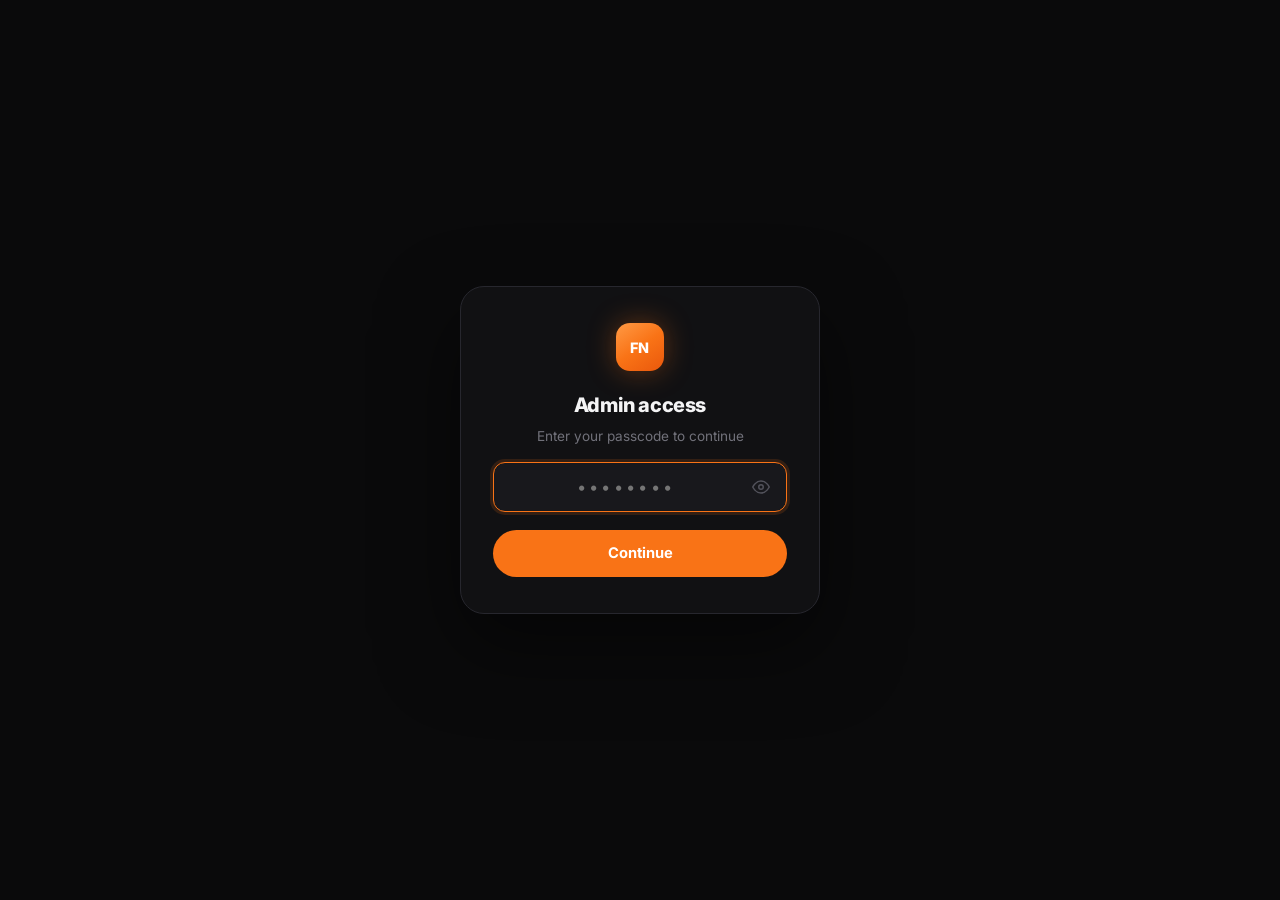
<file: admin.html>
<!DOCTYPE html>
<html lang="en">
<head>
  <meta charset="UTF-8">
  <meta name="viewport" content="width=device-width, initial-scale=1.0">
  <title>FixNow — Admin</title>
  <link rel="preconnect" href="https://fonts.googleapis.com">
  <link rel="preconnect" href="https://fonts.gstatic.com" crossorigin>
  <link href="https://fonts.googleapis.com/css2?family=Inter:wght@400;500;600;700;800&display=swap" rel="stylesheet">
  <style>
    :root {
      --bg:           #0a0a0b;
      --surface:      #111113;
      --surface-mid:  #18181c;
      --surface-high: #222228;
      --border:       #27272e;
      --border-light: #2e2e38;
      --text:         #f4f4f5;
      --text-muted:   #71717a;
      --text-dim:     #52525b;
      --accent:       #F97316;
      --accent-dim:   rgba(249,115,22,0.12);
      --green:        #22c55e;
      --green-dim:    rgba(34,197,94,0.12);
      --red:          #ef4444;
      --red-dim:      rgba(239,68,68,0.12);
      --yellow:       #eab308;
      --yellow-dim:   rgba(234,179,8,0.12);
      --radius:       14px;
      --radius-sm:    10px;
      --sidebar-w:    220px;
      --transition:   150ms cubic-bezier(0.4,0,0.2,1);
    }

    *, *::before, *::after { box-sizing: border-box; margin: 0; padding: 0; }

    body {
      font-family: 'Inter', 'Segoe UI', sans-serif;
      background: var(--bg);
      color: var(--text);
      min-height: 100vh;
      -webkit-font-smoothing: antialiased;
    }

    /* ── Layout ── */
    .shell {
      display: grid;
      grid-template-columns: var(--sidebar-w) 1fr;
      min-height: 100vh;
    }

    /* ── Sidebar ── */
    .sidebar {
      background: var(--surface);
      border-right: 1px solid var(--border);
      display: flex;
      flex-direction: column;
      padding: 1.25rem 0;
      position: sticky;
      top: 0;
      height: 100vh;
      overflow-y: auto;
    }

    .sidebar-brand {
      display: flex;
      align-items: center;
      gap: 0.6rem;
      padding: 0 1.1rem 1.25rem;
      border-bottom: 1px solid var(--border);
      margin-bottom: 0.75rem;
    }

    .brand-badge {
      width: 2rem;
      height: 2rem;
      border-radius: 8px;
      background: linear-gradient(145deg, #FF9A45, #F97316 50%, #EA580C);
      display: grid;
      place-items: center;
      font-size: 0.65rem;
      font-weight: 800;
      color: #fff;
      letter-spacing: 0.06em;
      flex-shrink: 0;
    }

    .brand-label {
      display: flex;
      flex-direction: column;
    }

    .brand-label strong {
      font-size: 0.88rem;
      font-weight: 700;
    }

    .brand-label span {
      font-size: 0.7rem;
      color: var(--text-muted);
      font-weight: 500;
    }

    .nav-section {
      padding: 0 0.6rem;
      margin-bottom: 0.25rem;
    }

    .nav-label {
      font-size: 0.65rem;
      font-weight: 700;
      letter-spacing: 0.12em;
      text-transform: uppercase;
      color: var(--text-dim);
      padding: 0.4rem 0.55rem;
      margin-bottom: 0.15rem;
    }

    .nav-item {
      display: flex;
      align-items: center;
      gap: 0.65rem;
      width: 100%;
      padding: 0.6rem 0.75rem;
      border-radius: var(--radius-sm);
      background: transparent;
      color: var(--text-muted);
      border: 0;
      cursor: pointer;
      font: inherit;
      font-size: 0.88rem;
      font-weight: 500;
      text-align: left;
      transition: background var(--transition), color var(--transition);
    }

    .nav-item svg { flex-shrink: 0; opacity: 0.7; }

    .nav-item:hover {
      background: var(--surface-mid);
      color: var(--text);
    }

    .nav-item.active {
      background: var(--surface-high);
      color: var(--text);
      font-weight: 600;
    }

    .nav-item.active svg { opacity: 1; }

    .nav-badge {
      margin-left: auto;
      background: var(--accent-dim);
      color: var(--accent);
      border-radius: 999px;
      font-size: 0.7rem;
      font-weight: 700;
      padding: 0.15rem 0.5rem;
      min-width: 1.4rem;
      text-align: center;
    }

    .sidebar-footer {
      margin-top: auto;
      padding: 1rem 0.6rem 0;
      border-top: 1px solid var(--border);
    }

    /* ── Main ── */
    .main {
      display: flex;
      flex-direction: column;
      min-height: 100vh;
    }

    .topbar {
      display: flex;
      align-items: center;
      justify-content: space-between;
      gap: 1rem;
      padding: 1rem 1.75rem;
      border-bottom: 1px solid var(--border);
      background: var(--surface);
      position: sticky;
      top: 0;
      z-index: 10;
    }

    .topbar-left {
      display: flex;
      flex-direction: column;
      gap: 0.1rem;
    }

    .topbar-left h1 {
      font-size: 1rem;
      font-weight: 700;
      letter-spacing: -0.01em;
    }

    .topbar-left p {
      font-size: 0.78rem;
      color: var(--text-muted);
    }

    .topbar-actions {
      display: flex;
      align-items: center;
      gap: 0.65rem;
    }

    .content {
      flex: 1;
      padding: 1.75rem;
      display: none;
    }

    .content.active { display: block; }

    /* ── Stats Bar ── */
    .stats-bar {
      display: grid;
      grid-template-columns: repeat(4, minmax(0, 1fr));
      gap: 1rem;
      margin-bottom: 1.75rem;
    }

    .stat-card {
      background: var(--surface);
      border: 1px solid var(--border);
      border-radius: var(--radius);
      padding: 1.1rem 1.2rem;
    }

    .stat-label {
      font-size: 0.72rem;
      font-weight: 700;
      letter-spacing: 0.1em;
      text-transform: uppercase;
      color: var(--text-muted);
      margin-bottom: 0.4rem;
    }

    .stat-value {
      font-size: 1.8rem;
      font-weight: 800;
      letter-spacing: -0.03em;
      line-height: 1;
    }

    .stat-sub {
      font-size: 0.78rem;
      color: var(--text-muted);
      margin-top: 0.3rem;
    }

    .stat-card.accent  .stat-value { color: var(--accent); }
    .stat-card.green   .stat-value { color: var(--green); }
    .stat-card.yellow  .stat-value { color: var(--yellow); }

    /* ── Table Card ── */
    .table-card {
      background: var(--surface);
      border: 1px solid var(--border);
      border-radius: var(--radius);
      overflow: hidden;
    }

    .table-header {
      display: flex;
      align-items: center;
      justify-content: space-between;
      gap: 1rem;
      padding: 1rem 1.25rem;
      border-bottom: 1px solid var(--border);
    }

    .table-header h2 {
      font-size: 0.95rem;
      font-weight: 700;
    }

    .table-header p {
      font-size: 0.8rem;
      color: var(--text-muted);
      margin-top: 0.1rem;
    }

    .table-filter {
      display: flex;
      gap: 0.4rem;
    }

    .filter-btn {
      padding: 0.45rem 0.85rem;
      border-radius: 999px;
      background: transparent;
      color: var(--text-muted);
      border: 1px solid var(--border-light);
      font: inherit;
      font-size: 0.78rem;
      font-weight: 600;
      cursor: pointer;
      transition: background var(--transition), color var(--transition), border-color var(--transition);
    }

    .filter-btn:hover { background: var(--surface-mid); color: var(--text); }
    .filter-btn.active { background: var(--surface-high); color: var(--text); border-color: var(--border-light); }

    /* ── Table ── */
    table {
      width: 100%;
      border-collapse: collapse;
    }

    thead th {
      padding: 0.65rem 1.25rem;
      text-align: left;
      font-size: 0.7rem;
      font-weight: 700;
      letter-spacing: 0.1em;
      text-transform: uppercase;
      color: var(--text-dim);
      border-bottom: 1px solid var(--border);
      background: var(--surface);
      white-space: nowrap;
    }

    tbody tr {
      border-bottom: 1px solid var(--border);
      transition: background var(--transition);
    }

    tbody tr:last-child { border-bottom: 0; }
    tbody tr:hover { background: var(--surface-mid); }

    td {
      padding: 0.85rem 1.25rem;
      font-size: 0.85rem;
      vertical-align: middle;
    }

    .td-name strong {
      display: block;
      font-weight: 600;
      font-size: 0.88rem;
    }

    .td-name span {
      display: block;
      color: var(--text-muted);
      font-size: 0.78rem;
      margin-top: 0.1rem;
    }

    .td-mono {
      font-family: 'SF Mono', 'Fira Code', monospace;
      font-size: 0.8rem;
      color: var(--text-muted);
    }

    /* ── Badges ── */
    .badge {
      display: inline-flex;
      align-items: center;
      gap: 0.35rem;
      padding: 0.3rem 0.65rem;
      border-radius: 999px;
      font-size: 0.72rem;
      font-weight: 700;
      letter-spacing: 0.02em;
      white-space: nowrap;
    }

    .badge::before {
      content: "";
      width: 0.45rem;
      height: 0.45rem;
      border-radius: 999px;
      flex-shrink: 0;
    }

    .badge-pending  { background: var(--yellow-dim); color: var(--yellow); }
    .badge-pending::before  { background: var(--yellow); }
    .badge-approved { background: var(--green-dim);  color: var(--green); }
    .badge-approved::before { background: var(--green); }
    .badge-rejected { background: var(--red-dim);    color: var(--red); }
    .badge-rejected::before { background: var(--red); }
    .badge-signup   { background: var(--accent-dim); color: var(--accent); }
    .badge-login    { background: rgba(139,92,246,0.12); color: #a78bfa; }
    .badge-guest    { background: rgba(14,165,233,0.12); color: #38bdf8; }

    /* ── Action Buttons ── */
    .action-row {
      display: flex;
      gap: 0.4rem;
      align-items: center;
    }

    .btn {
      padding: 0.4rem 0.85rem;
      border-radius: 999px;
      font: inherit;
      font-size: 0.78rem;
      font-weight: 600;
      cursor: pointer;
      border: 1px solid transparent;
      transition: background var(--transition), opacity var(--transition), transform var(--transition);
      white-space: nowrap;
    }

    .btn:hover { transform: translateY(-1px); }

    .btn-approve {
      background: var(--green-dim);
      color: var(--green);
      border-color: rgba(34,197,94,0.2);
    }

    .btn-approve:hover { background: rgba(34,197,94,0.2); }

    .btn-reject {
      background: var(--red-dim);
      color: var(--red);
      border-color: rgba(239,68,68,0.2);
    }

    .btn-reject:hover { background: rgba(239,68,68,0.2); }

    .btn-view {
      background: var(--surface-high);
      color: var(--text-muted);
      border-color: var(--border-light);
    }

    .btn-view:hover { color: var(--text); }

    .btn-ghost {
      background: transparent;
      color: var(--text-muted);
      border-color: var(--border-light);
    }

    .btn-ghost:hover { background: var(--surface-mid); color: var(--text); }

    .btn-primary {
      background: var(--accent);
      color: #fff;
      border-color: var(--accent);
    }

    .btn-primary:hover { background: #EA580C; }

    .btn-danger {
      background: var(--red-dim);
      color: var(--red);
      border-color: rgba(239,68,68,0.2);
    }

    /* ── Empty State ── */
    .empty-state {
      text-align: center;
      padding: 3rem 1rem;
      color: var(--text-muted);
    }

    .empty-state svg { opacity: 0.3; margin-bottom: 0.75rem; }
    .empty-state p { font-size: 0.88rem; }

    /* ── Detail Drawer ── */
    .drawer-overlay {
      display: none;
      position: fixed;
      inset: 0;
      background: rgba(0,0,0,0.6);
      z-index: 40;
      backdrop-filter: blur(4px);
    }

    .drawer-overlay.open { display: block; }

    .drawer {
      position: fixed;
      top: 0;
      right: 0;
      bottom: 0;
      width: min(480px, 95vw);
      background: var(--surface);
      border-left: 1px solid var(--border);
      z-index: 41;
      overflow-y: auto;
      transform: translateX(100%);
      transition: transform 240ms cubic-bezier(0.4,0,0.2,1);
    }

    .drawer.open { transform: translateX(0); }

    .drawer-header {
      display: flex;
      align-items: flex-start;
      justify-content: space-between;
      gap: 1rem;
      padding: 1.25rem 1.5rem;
      border-bottom: 1px solid var(--border);
      position: sticky;
      top: 0;
      background: var(--surface);
      z-index: 1;
    }

    .drawer-header h2 { font-size: 1rem; font-weight: 700; }
    .drawer-header p { font-size: 0.8rem; color: var(--text-muted); margin-top: 0.2rem; }

    .drawer-body { padding: 1.5rem; display: grid; gap: 1.25rem; }

    .detail-section { display: grid; gap: 0.7rem; }

    .detail-label {
      font-size: 0.65rem;
      font-weight: 700;
      letter-spacing: 0.12em;
      text-transform: uppercase;
      color: var(--text-dim);
      margin-bottom: 0.35rem;
    }

    .detail-row {
      display: grid;
      grid-template-columns: 1fr 1fr;
      gap: 0.7rem;
    }

    .detail-item {
      background: var(--surface-mid);
      border: 1px solid var(--border);
      border-radius: var(--radius-sm);
      padding: 0.75rem 0.9rem;
    }

    .detail-item .label {
      font-size: 0.7rem;
      font-weight: 600;
      color: var(--text-dim);
      text-transform: uppercase;
      letter-spacing: 0.08em;
      display: block;
      margin-bottom: 0.25rem;
    }

    .detail-item .value {
      font-size: 0.9rem;
      font-weight: 500;
      word-break: break-word;
    }

    .detail-item.full { grid-column: span 2; }

    .drawer-actions {
      display: flex;
      gap: 0.65rem;
      padding: 1rem 1.5rem 1.5rem;
      border-top: 1px solid var(--border);
      position: sticky;
      bottom: 0;
      background: var(--surface);
    }

    .drawer-actions .btn { flex: 1; text-align: center; padding: 0.65rem 1rem; }

    /* ── Toast ── */
    .toast-stack {
      position: fixed;
      bottom: 1.5rem;
      right: 1.5rem;
      z-index: 50;
      display: grid;
      gap: 0.5rem;
    }

    .toast {
      display: flex;
      align-items: center;
      gap: 0.65rem;
      padding: 0.75rem 1rem;
      border-radius: var(--radius-sm);
      background: var(--surface-high);
      border: 1px solid var(--border-light);
      box-shadow: 0 8px 24px rgba(0,0,0,0.4);
      font-size: 0.85rem;
      font-weight: 500;
      animation: toast-in 200ms ease forwards;
      min-width: 220px;
    }

    .toast.green { border-color: rgba(34,197,94,0.3); }
    .toast.red   { border-color: rgba(239,68,68,0.3); }

    .toast-dot {
      width: 0.5rem;
      height: 0.5rem;
      border-radius: 999px;
      flex-shrink: 0;
    }

    .toast.green .toast-dot { background: var(--green); }
    .toast.red   .toast-dot { background: var(--red); }

    @keyframes toast-in {
      from { opacity: 0; transform: translateY(8px); }
      to   { opacity: 1; transform: translateY(0); }
    }

    /* ── Misc ── */
    .section-title {
      font-size: 0.72rem;
      font-weight: 700;
      letter-spacing: 0.12em;
      text-transform: uppercase;
      color: var(--text-dim);
      margin-bottom: 0.75rem;
    }

    .notes-block {
      background: var(--surface-mid);
      border: 1px solid var(--border);
      border-radius: var(--radius-sm);
      padding: 0.85rem;
      font-size: 0.85rem;
      color: var(--text-muted);
      line-height: 1.55;
      white-space: pre-wrap;
      word-break: break-word;
    }

    .refresh-time {
      font-size: 0.75rem;
      color: var(--text-dim);
    }

    @media (max-width: 900px) {
      .shell { grid-template-columns: 1fr; }
      .sidebar { display: none; }
      .stats-bar { grid-template-columns: repeat(2, 1fr); }
      td, th { padding: 0.65rem 0.85rem; }
    }

    /* ── Passcode gate ── */
    .gate {
      position: fixed;
      inset: 0;
      background: var(--bg);
      display: flex;
      align-items: center;
      justify-content: center;
      z-index: 100;
      padding: 1.5rem;
    }

    .gate-card {
      width: min(100%, 360px);
      background: var(--surface);
      border: 1px solid var(--border);
      border-radius: 24px;
      padding: 2.25rem 2rem;
      display: grid;
      gap: 1.1rem;
      text-align: center;
      box-shadow: 0 32px 80px rgba(0,0,0,0.5);
    }

    .gate-logo {
      width: 3rem;
      height: 3rem;
      border-radius: 14px;
      background: linear-gradient(145deg, #FF9A45, #F97316 50%, #EA580C);
      display: grid;
      place-items: center;
      font-size: 0.9rem;
      font-weight: 800;
      color: #fff;
      letter-spacing: 0.06em;
      margin: 0 auto 0.25rem;
      box-shadow: 0 0 28px rgba(249,115,22,0.35);
    }

    .gate-card h1 {
      font-size: 1.25rem;
      font-weight: 800;
      letter-spacing: -0.02em;
    }

    .gate-card p {
      font-size: 0.85rem;
      color: var(--text-muted);
      margin-top: -0.4rem;
    }

    .gate-input-wrap {
      position: relative;
    }

    .gate-input {
      width: 100%;
      padding: 0.9rem 2.75rem 0.9rem 1rem;
      background: var(--surface-mid);
      border: 1.5px solid var(--border-light);
      border-radius: 12px;
      color: var(--text);
      font: inherit;
      font-size: 1.05rem;
      letter-spacing: 0.2em;
      text-align: center;
      outline: none;
      transition: border-color 150ms ease, box-shadow 150ms ease;
    }

    .gate-input:focus {
      border-color: var(--accent);
      box-shadow: 0 0 0 3px rgba(249,115,22,0.15);
    }

    .gate-toggle {
      position: absolute;
      right: 0.8rem;
      top: 50%;
      transform: translateY(-50%);
      background: none;
      border: none;
      cursor: pointer;
      color: var(--text-dim);
      padding: 0.25rem;
      display: flex;
      align-items: center;
    }

    .gate-toggle:hover { color: var(--text-muted); }

    .gate-error {
      font-size: 0.82rem;
      color: var(--red);
      font-weight: 600;
      display: none;
      margin-top: -0.25rem;
    }

    .gate-error.visible { display: block; }

    .gate-btn {
      padding: 0.9rem 1.25rem;
      border-radius: 999px;
      background: var(--accent);
      color: #fff;
      border: none;
      font: inherit;
      font-size: 0.92rem;
      font-weight: 700;
      cursor: pointer;
      transition: background 150ms ease, transform 150ms ease, box-shadow 150ms ease;
    }

    .gate-btn:hover {
      background: #EA580C;
      transform: translateY(-1px);
      box-shadow: 0 6px 20px rgba(249,115,22,0.35);
    }

    .gate-btn:active { transform: translateY(0); }

    .gate-shake {
      animation: gate-shake 320ms cubic-bezier(0.36,0.07,0.19,0.97);
    }

    @keyframes gate-shake {
      10%, 90%  { transform: translateX(-2px); }
      20%, 80%  { transform: translateX(4px); }
      30%, 50%, 70% { transform: translateX(-6px); }
      40%, 60%  { transform: translateX(6px); }
    }

    .shell { display: none; }
  </style>
</head>
<body>

<!-- ── Passcode gate ── -->
<div class="gate" id="gate">
  <div class="gate-card" id="gate-card">
    <div class="gate-logo">FN</div>
    <h1>Admin access</h1>
    <p>Enter your passcode to continue</p>
    <div class="gate-input-wrap">
      <input class="gate-input" id="gate-input" type="password"
             placeholder="••••••••" maxlength="12" autocomplete="off" autofocus>
      <button class="gate-toggle" id="gate-toggle" type="button" aria-label="Show passcode">
        <svg id="eye-icon" width="18" height="18" viewBox="0 0 24 24" fill="none" stroke="currentColor" stroke-width="2" stroke-linecap="round" stroke-linejoin="round"><path d="M1 12s4-8 11-8 11 8 11 8-4 8-11 8-11-8-11-8z"/><circle cx="12" cy="12" r="3"/></svg>
      </button>
    </div>
    <p class="gate-error" id="gate-error">Incorrect passcode. Please try again.</p>
    <button class="gate-btn" id="gate-btn" type="button">Continue</button>
  </div>
</div>

<div class="shell" id="shell">

  <!-- ── Sidebar ── -->
  <aside class="sidebar">
    <div class="sidebar-brand">
      <div class="brand-badge">FN</div>
      <div class="brand-label">
        <strong>FixNow</strong>
        <span>Admin panel</span>
      </div>
    </div>

    <nav class="nav-section">
      <div class="nav-label">Overview</div>
      <button class="nav-item active" data-view="dashboard" type="button">
        <svg width="16" height="16" viewBox="0 0 24 24" fill="none" stroke="currentColor" stroke-width="2" stroke-linecap="round" stroke-linejoin="round"><rect x="3" y="3" width="7" height="7"/><rect x="14" y="3" width="7" height="7"/><rect x="14" y="14" width="7" height="7"/><rect x="3" y="14" width="7" height="7"/></svg>
        Dashboard
      </button>
    </nav>

    <nav class="nav-section">
      <div class="nav-label">Users</div>
      <button class="nav-item" data-view="users" type="button">
        <svg width="16" height="16" viewBox="0 0 24 24" fill="none" stroke="currentColor" stroke-width="2" stroke-linecap="round" stroke-linejoin="round"><path d="M17 21v-2a4 4 0 0 0-4-4H5a4 4 0 0 0-4 4v2"/><circle cx="9" cy="7" r="4"/><path d="M23 21v-2a4 4 0 0 0-3-3.87"/><path d="M16 3.13a4 4 0 0 1 0 7.75"/></svg>
        Users
        <span class="nav-badge" id="nav-users-badge">0</span>
      </button>
      <button class="nav-item" data-view="partners" type="button">
        <svg width="16" height="16" viewBox="0 0 24 24" fill="none" stroke="currentColor" stroke-width="2" stroke-linecap="round" stroke-linejoin="round"><path d="M14.7 6.3a1 1 0 0 0 0 1.4l1.6 1.6a1 1 0 0 0 1.4 0l3.77-3.77a6 6 0 0 1-7.94 7.94l-6.91 6.91a2.12 2.12 0 0 1-3-3l6.91-6.91a6 6 0 0 1 7.94-7.94l-3.76 3.76z"/></svg>
        Partners
        <span class="nav-badge" id="nav-partners-badge">0</span>
      </button>
    </nav>

    <nav class="nav-section">
      <div class="nav-label">Commerce</div>
      <button class="nav-item" data-view="bookings" type="button">
        <svg width="16" height="16" viewBox="0 0 24 24" fill="none" stroke="currentColor" stroke-width="2" stroke-linecap="round" stroke-linejoin="round"><path d="M14 2H6a2 2 0 0 0-2 2v16a2 2 0 0 0 2 2h12a2 2 0 0 0 2-2V8z"/><polyline points="14 2 14 8 20 8"/><line x1="16" y1="13" x2="8" y2="13"/><line x1="16" y1="17" x2="8" y2="17"/><polyline points="10 9 9 9 8 9"/></svg>
        Bookings
        <span class="nav-badge" id="nav-bookings-badge">0</span>
      </button>
    </nav>

    <div class="sidebar-footer">
      <a href="index.html" style="text-decoration:none;">
        <button class="nav-item" style="width:100%;" type="button">
          <svg width="16" height="16" viewBox="0 0 24 24" fill="none" stroke="currentColor" stroke-width="2" stroke-linecap="round" stroke-linejoin="round"><path d="M15 3h4a2 2 0 0 1 2 2v14a2 2 0 0 1-2 2h-4"/><polyline points="10 17 15 12 10 7"/><line x1="15" y1="12" x2="3" y2="12"/></svg>
          Back to app
        </button>
      </a>
    </div>
  </aside>

  <!-- ── Main ── -->
  <div class="main">
    <header class="topbar">
      <div class="topbar-left">
        <h1 id="view-title">Dashboard</h1>
        <p id="view-sub">Overview of all activity</p>
      </div>
      <div class="topbar-actions">
        <span class="refresh-time" id="refresh-time"></span>
        <button class="btn btn-ghost" id="refresh-btn" type="button">
          <svg width="14" height="14" viewBox="0 0 24 24" fill="none" stroke="currentColor" stroke-width="2.5" stroke-linecap="round" stroke-linejoin="round" style="display:inline;vertical-align:middle;margin-right:4px;"><polyline points="23 4 23 10 17 10"/><path d="M20.49 15a9 9 0 1 1-.18-4.1"/></svg>
          Refresh
        </button>
        <button class="btn btn-danger" id="clear-btn" type="button">Clear all data</button>
      </div>
    </header>

    <!-- Dashboard -->
    <div class="content active" id="view-dashboard">
      <div class="stats-bar" id="stats-bar"></div>
      <div style="display:grid;grid-template-columns:1fr 1fr;gap:1rem;">
        <div class="table-card">
          <div class="table-header">
            <div><h2>Recent users</h2><p>Latest signups and logins</p></div>
          </div>
          <table><thead><tr>
            <th>Name</th><th>Type</th><th>Status</th><th>Date</th>
          </tr></thead>
          <tbody id="dash-users"></tbody></table>
        </div>
        <div class="table-card">
          <div class="table-header">
            <div><h2>Recent partners</h2><p>Awaiting review</p></div>
          </div>
          <table><thead><tr>
            <th>Name</th><th>Trade</th><th>Status</th><th>Date</th>
          </tr></thead>
          <tbody id="dash-partners"></tbody></table>
        </div>
      </div>
    </div>

    <!-- Users -->
    <div class="content" id="view-users">
      <div class="table-card">
        <div class="table-header">
          <div><h2>All users</h2><p>Everyone who signed up, logged in, or used guest checkout</p></div>
          <div class="table-filter" id="user-filter">
            <button class="filter-btn active" data-filter="all" type="button">All</button>
            <button class="filter-btn" data-filter="pending" type="button">Pending</button>
            <button class="filter-btn" data-filter="approved" type="button">Approved</button>
            <button class="filter-btn" data-filter="rejected" type="button">Rejected</button>
          </div>
        </div>
        <table>
          <thead><tr>
            <th>Name / Email</th><th>Phone</th><th>Type</th><th>Status</th><th>Joined</th><th>Actions</th>
          </tr></thead>
          <tbody id="users-table"></tbody>
        </table>
      </div>
    </div>

    <!-- Partners -->
    <div class="content" id="view-partners">
      <div class="table-card">
        <div class="table-header">
          <div><h2>Partner applications</h2><p>Review and approve service professionals</p></div>
          <div class="table-filter" id="partner-filter">
            <button class="filter-btn active" data-filter="all" type="button">All</button>
            <button class="filter-btn" data-filter="pending" type="button">Pending</button>
            <button class="filter-btn" data-filter="approved" type="button">Approved</button>
            <button class="filter-btn" data-filter="rejected" type="button">Rejected</button>
          </div>
        </div>
        <table>
          <thead><tr>
            <th>Name / Business</th><th>Trade</th><th>Area</th><th>Exp.</th><th>Status</th><th>Applied</th><th>Actions</th>
          </tr></thead>
          <tbody id="partners-table"></tbody>
        </table>
      </div>
    </div>

    <!-- Bookings -->
    <div class="content" id="view-bookings">
      <div class="table-card">
        <div class="table-header">
          <div><h2>All bookings</h2><p>Every completed payment transaction</p></div>
        </div>
        <table>
          <thead><tr>
            <th>Customer</th><th>Professional</th><th>Service</th><th>Amount</th><th>Method</th><th>Date</th>
          </tr></thead>
          <tbody id="bookings-table"></tbody>
        </table>
      </div>
    </div>

  </div><!-- /main -->
</div><!-- /shell -->

<!-- Detail Drawer -->
<div class="drawer-overlay" id="drawer-overlay"></div>
<aside class="drawer" id="drawer">
  <div class="drawer-header">
    <div>
      <h2 id="drawer-title">Details</h2>
      <p id="drawer-sub"></p>
    </div>
    <button class="btn btn-ghost" id="drawer-close" style="padding:0.4rem 0.7rem;" type="button">✕</button>
  </div>
  <div class="drawer-body" id="drawer-body"></div>
  <div class="drawer-actions" id="drawer-actions"></div>
</aside>

<!-- Toast stack -->
<div class="toast-stack" id="toast-stack"></div>

<script>
  const LS = { users: "fn_users", partners: "fn_partners", bookings: "fn_bookings" };

  function lsGet(key)       { try { return JSON.parse(localStorage.getItem(key)) || []; } catch { return []; } }
  function lsSet(key, val)  { try { localStorage.setItem(key, JSON.stringify(val)); } catch {} }

  // ── Seed demo data if empty ──────────────────────────────────────────────
  function seedDemoData() {
    if (lsGet(LS.users).length === 0) {
      lsSet(LS.users, [
        { id: 1001, type: "signup", name: "Jordan Lee", email: "jordan@example.com", phone: "", status: "approved", createdAt: new Date(Date.now() - 86400000 * 2).toISOString() },
        { id: 1002, type: "guest",  name: "Casey Morgan", email: "", phone: "(555) 234-5678", status: "pending",  createdAt: new Date(Date.now() - 3600000 * 5).toISOString() },
        { id: 1003, type: "login",  name: "alex",  email: "alex@example.com", phone: "", status: "pending",  createdAt: new Date(Date.now() - 3600000 * 1).toISOString() },
      ]);
    }
    if (lsGet(LS.partners).length === 0) {
      lsSet(LS.partners, [
        { id: 2001, name: "Marcus Reed", business: "Reed Plumbing LLC", email: "marcus@reedplumbing.com", phone: "(555) 111-2222", trade: "plumbing", experience: "8", area: "Boston, Cambridge", license: "MA-PLB-4821", notes: "Emergency repairs and water heater installs.", status: "approved", createdAt: new Date(Date.now() - 86400000 * 5).toISOString() },
        { id: 2002, name: "Alina Torres", business: "Torres Electric", email: "alina@torreselectric.com", phone: "(555) 333-4444", trade: "electrician", experience: "7", area: "Boston, Somerville", license: "MA-ELC-7712", notes: "Residential panel work and EV charger installs.", status: "pending", createdAt: new Date(Date.now() - 86400000 * 1).toISOString() },
        { id: 2003, name: "Devon Price", business: "Price Lock & Key", email: "devon@pricelocksmith.com", phone: "(555) 555-6666", trade: "locksmith", experience: "10", area: "Boston, Brookline", license: "Insured & bonded", notes: "24/7 availability, no property damage policy.", status: "pending", createdAt: new Date(Date.now() - 3600000 * 3).toISOString() },
      ]);
    }
    if (lsGet(LS.bookings).length === 0) {
      lsSet(LS.bookings, [
        { id: 3001, userName: "Jordan Lee", userEmail: "jordan@example.com", proName: "Marcus Reed", service: "Plumber", amount: 177, paymentMethod: "Card", tip: 0, createdAt: new Date(Date.now() - 86400000 * 1).toISOString() },
        { id: 3002, userName: "Casey Morgan", userEmail: "", proName: "Devon Price", service: "Locksmith", amount: 142, paymentMethod: "Apple Pay", tip: 10, createdAt: new Date(Date.now() - 3600000 * 6).toISOString() },
      ]);
    }
  }

  // ── Helpers ──────────────────────────────────────────────────────────────
  function fmtDate(iso) {
    const d = new Date(iso);
    return d.toLocaleDateString("en-US", { month: "short", day: "numeric", year: "numeric" });
  }

  function fmtTime(iso) {
    const d = new Date(iso);
    return d.toLocaleTimeString("en-US", { hour: "numeric", minute: "2-digit" });
  }

  function fmtDateTime(iso) { return `${fmtDate(iso)} ${fmtTime(iso)}`; }

  function capitalize(s) { return s ? s.charAt(0).toUpperCase() + s.slice(1) : "—"; }

  function badge(status) {
    const map = { pending: "Pending", approved: "Approved", rejected: "Rejected" };
    return `<span class="badge badge-${status}">${map[status] || status}</span>`;
  }

  function typeBadge(type) {
    return `<span class="badge badge-${type}">${capitalize(type)}</span>`;
  }

  function toast(msg, color = "green") {
    const stack = document.getElementById("toast-stack");
    const el = document.createElement("div");
    el.className = `toast ${color}`;
    el.innerHTML = `<span class="toast-dot"></span>${msg}`;
    stack.appendChild(el);
    setTimeout(() => el.remove(), 3000);
  }

  // ── Stats ────────────────────────────────────────────────────────────────
  function renderStats() {
    const users    = lsGet(LS.users);
    const partners = lsGet(LS.partners);
    const bookings = lsGet(LS.bookings);
    const revenue  = bookings.reduce((s, b) => s + (b.amount || 0), 0);
    const pending  = partners.filter(p => p.status === "pending").length;

    document.getElementById("stats-bar").innerHTML = `
      <div class="stat-card">
        <div class="stat-label">Total users</div>
        <div class="stat-value">${users.length}</div>
        <div class="stat-sub">${users.filter(u => u.type === "signup").length} signups &middot; ${users.filter(u => u.type === "guest").length} guests</div>
      </div>
      <div class="stat-card yellow">
        <div class="stat-label">Pending partners</div>
        <div class="stat-value">${pending}</div>
        <div class="stat-sub">${partners.length} total applications</div>
      </div>
      <div class="stat-card green">
        <div class="stat-label">Total bookings</div>
        <div class="stat-value">${bookings.length}</div>
        <div class="stat-sub">All completed payments</div>
      </div>
      <div class="stat-card accent">
        <div class="stat-label">Revenue</div>
        <div class="stat-value">$${revenue.toLocaleString()}</div>
        <div class="stat-sub">Avg $${bookings.length ? Math.round(revenue / bookings.length) : 0} / booking</div>
      </div>
    `;

    // Update nav badges
    document.getElementById("nav-users-badge").textContent    = users.length;
    document.getElementById("nav-partners-badge").textContent = pending;
    document.getElementById("nav-bookings-badge").textContent = bookings.length;
  }

  // ── Dashboard quick tables ────────────────────────────────────────────────
  function renderDashboard() {
    const users    = lsGet(LS.users).slice(0, 5);
    const partners = lsGet(LS.partners).filter(p => p.status === "pending").slice(0, 5);

    document.getElementById("dash-users").innerHTML = users.length
      ? users.map(u => `<tr>
          <td class="td-name"><strong>${u.name || "—"}</strong><span>${u.email || u.phone || "—"}</span></td>
          <td>${typeBadge(u.type)}</td>
          <td>${badge(u.status)}</td>
          <td class="td-mono">${fmtDate(u.createdAt)}</td>
        </tr>`).join("")
      : `<tr><td colspan="4"><div class="empty-state"><p>No users yet</p></div></td></tr>`;

    document.getElementById("dash-partners").innerHTML = partners.length
      ? partners.map(p => `<tr>
          <td class="td-name"><strong>${p.name}</strong><span>${p.business}</span></td>
          <td>${capitalize(p.trade)}</td>
          <td>${badge(p.status)}</td>
          <td class="td-mono">${fmtDate(p.createdAt)}</td>
        </tr>`).join("")
      : `<tr><td colspan="4"><div class="empty-state"><p>No pending partners</p></div></td></tr>`;
  }

  // ── Users table ───────────────────────────────────────────────────────────
  let userFilter = "all";

  function renderUsers() {
    let users = lsGet(LS.users);
    if (userFilter !== "all") users = users.filter(u => u.status === userFilter);

    document.getElementById("users-table").innerHTML = users.length
      ? users.map(u => `<tr>
          <td class="td-name"><strong>${u.name || "—"}</strong><span>${u.email || u.phone || "—"}</span></td>
          <td>${u.phone || "—"}</td>
          <td>${typeBadge(u.type)}</td>
          <td>${badge(u.status)}</td>
          <td class="td-mono">${fmtDate(u.createdAt)}</td>
          <td>
            <div class="action-row">
              ${u.status !== "approved" ? `<button class="btn btn-approve" data-action="approve-user" data-id="${u.id}" type="button">Approve</button>` : ""}
              ${u.status !== "rejected" ? `<button class="btn btn-reject"  data-action="reject-user"  data-id="${u.id}" type="button">Reject</button>`  : ""}
              <button class="btn btn-view" data-action="view-user" data-id="${u.id}" type="button">View</button>
            </div>
          </td>
        </tr>`).join("")
      : `<tr><td colspan="6"><div class="empty-state">
            <svg width="32" height="32" viewBox="0 0 24 24" fill="none" stroke="currentColor" stroke-width="1.5"><path d="M17 21v-2a4 4 0 0 0-4-4H5a4 4 0 0 0-4 4v2"/><circle cx="9" cy="7" r="4"/></svg>
            <p>No users match this filter</p>
          </div></td></tr>`;
  }

  // ── Partners table ────────────────────────────────────────────────────────
  let partnerFilter = "all";

  function renderPartners() {
    let partners = lsGet(LS.partners);
    if (partnerFilter !== "all") partners = partners.filter(p => p.status === partnerFilter);

    document.getElementById("partners-table").innerHTML = partners.length
      ? partners.map(p => `<tr>
          <td class="td-name"><strong>${p.name}</strong><span>${p.business}</span></td>
          <td>${capitalize(p.trade)}</td>
          <td style="max-width:140px;overflow:hidden;text-overflow:ellipsis;white-space:nowrap;">${p.area || "—"}</td>
          <td>${p.experience ? p.experience + " yrs" : "—"}</td>
          <td>${badge(p.status)}</td>
          <td class="td-mono">${fmtDate(p.createdAt)}</td>
          <td>
            <div class="action-row">
              ${p.status !== "approved" ? `<button class="btn btn-approve" data-action="approve-partner" data-id="${p.id}" type="button">Approve</button>` : ""}
              ${p.status !== "rejected" ? `<button class="btn btn-reject"  data-action="reject-partner"  data-id="${p.id}" type="button">Reject</button>`  : ""}
              <button class="btn btn-view" data-action="view-partner" data-id="${p.id}" type="button">View</button>
            </div>
          </td>
        </tr>`).join("")
      : `<tr><td colspan="7"><div class="empty-state">
            <svg width="32" height="32" viewBox="0 0 24 24" fill="none" stroke="currentColor" stroke-width="1.5"><path d="M14.7 6.3a1 1 0 0 0 0 1.4l1.6 1.6a1 1 0 0 0 1.4 0l3.77-3.77a6 6 0 0 1-7.94 7.94l-6.91 6.91a2.12 2.12 0 0 1-3-3l6.91-6.91a6 6 0 0 1 7.94-7.94l-3.76 3.76z"/></svg>
            <p>No partners match this filter</p>
          </div></td></tr>`;
  }

  // ── Bookings table ────────────────────────────────────────────────────────
  function renderBookings() {
    const bookings = lsGet(LS.bookings);

    document.getElementById("bookings-table").innerHTML = bookings.length
      ? bookings.map(b => `<tr>
          <td class="td-name"><strong>${b.userName || "Guest"}</strong><span>${b.userEmail || "—"}</span></td>
          <td>${b.proName}</td>
          <td>${b.service}</td>
          <td><strong>$${b.amount}</strong>${b.tip ? ` <span style="color:var(--text-muted);font-size:0.78rem;">+$${b.tip} tip</span>` : ""}</td>
          <td>${b.paymentMethod}</td>
          <td class="td-mono">${fmtDateTime(b.createdAt)}</td>
        </tr>`).join("")
      : `<tr><td colspan="6"><div class="empty-state">
            <svg width="32" height="32" viewBox="0 0 24 24" fill="none" stroke="currentColor" stroke-width="1.5"><path d="M14 2H6a2 2 0 0 0-2 2v16a2 2 0 0 0 2 2h12a2 2 0 0 0 2-2V8z"/><polyline points="14 2 14 8 20 8"/></svg>
            <p>No bookings recorded yet</p>
          </div></td></tr>`;
  }

  // ── Drawers ───────────────────────────────────────────────────────────────
  function openDrawer(title, sub, bodyHtml, actionsHtml) {
    document.getElementById("drawer-title").textContent = title;
    document.getElementById("drawer-sub").textContent   = sub;
    document.getElementById("drawer-body").innerHTML    = bodyHtml;
    document.getElementById("drawer-actions").innerHTML = actionsHtml;
    document.getElementById("drawer").classList.add("open");
    document.getElementById("drawer-overlay").classList.add("open");
  }

  function closeDrawer() {
    document.getElementById("drawer").classList.remove("open");
    document.getElementById("drawer-overlay").classList.remove("open");
  }

  function viewUser(id) {
    const u = lsGet(LS.users).find(x => x.id === id);
    if (!u) return;
    openDrawer(
      u.name || "User",
      `${capitalize(u.type)} · ${fmtDateTime(u.createdAt)}`,
      `<div class="detail-section">
        <p class="detail-label">Account information</p>
        <div class="detail-row">
          <div class="detail-item"><span class="label">Name</span><span class="value">${u.name || "—"}</span></div>
          <div class="detail-item"><span class="label">Type</span><span class="value">${capitalize(u.type)}</span></div>
          <div class="detail-item"><span class="label">Email</span><span class="value">${u.email || "—"}</span></div>
          <div class="detail-item"><span class="label">Phone</span><span class="value">${u.phone || "—"}</span></div>
          <div class="detail-item"><span class="label">Status</span><span class="value">${capitalize(u.status)}</span></div>
          <div class="detail-item"><span class="label">Joined</span><span class="value">${fmtDateTime(u.createdAt)}</span></div>
        </div>
      </div>`,
      `${u.status !== "approved" ? `<button class="btn btn-approve" data-action="approve-user" data-id="${u.id}" type="button">Approve</button>` : ""}
       ${u.status !== "rejected" ? `<button class="btn btn-reject"  data-action="reject-user"  data-id="${u.id}" type="button">Reject</button>`  : ""}
       <button class="btn btn-ghost" id="drawer-close-alt" type="button">Close</button>`
    );
  }

  function viewPartner(id) {
    const p = lsGet(LS.partners).find(x => x.id === id);
    if (!p) return;
    openDrawer(
      p.name,
      `${p.business} · ${capitalize(p.trade)} · Applied ${fmtDate(p.createdAt)}`,
      `<div class="detail-section">
        <p class="detail-label">Contact</p>
        <div class="detail-row">
          <div class="detail-item"><span class="label">Full name</span><span class="value">${p.name}</span></div>
          <div class="detail-item"><span class="label">Business</span><span class="value">${p.business}</span></div>
          <div class="detail-item"><span class="label">Email</span><span class="value">${p.email || "—"}</span></div>
          <div class="detail-item"><span class="label">Phone</span><span class="value">${p.phone || "—"}</span></div>
        </div>
      </div>
      <div class="detail-section">
        <p class="detail-label">Trade details</p>
        <div class="detail-row">
          <div class="detail-item"><span class="label">Trade</span><span class="value">${capitalize(p.trade)}</span></div>
          <div class="detail-item"><span class="label">Experience</span><span class="value">${p.experience ? p.experience + " years" : "—"}</span></div>
          <div class="detail-item full"><span class="label">Service area</span><span class="value">${p.area || "—"}</span></div>
          <div class="detail-item full"><span class="label">License / Insurance</span><span class="value">${p.license || "Not provided"}</span></div>
        </div>
      </div>
      ${p.notes ? `<div class="detail-section"><p class="detail-label">Notes</p><div class="notes-block">${p.notes}</div></div>` : ""}
      <div class="detail-section">
        <p class="detail-label">Application status</p>
        <div class="detail-row">
          <div class="detail-item"><span class="label">Status</span><span class="value">${capitalize(p.status)}</span></div>
          <div class="detail-item"><span class="label">Applied</span><span class="value">${fmtDateTime(p.createdAt)}</span></div>
        </div>
      </div>`,
      `${p.status !== "approved" ? `<button class="btn btn-approve" data-action="approve-partner" data-id="${p.id}" type="button">Approve partner</button>` : `<span style="color:var(--green);font-size:0.85rem;font-weight:600;">✓ Approved</span>`}
       ${p.status !== "rejected" ? `<button class="btn btn-reject"  data-action="reject-partner"  data-id="${p.id}" type="button">Reject</button>`  : ""}
       <button class="btn btn-ghost" id="drawer-close-alt" type="button">Close</button>`
    );
  }

  // ── Actions ───────────────────────────────────────────────────────────────
  function approveUser(id) {
    const users = lsGet(LS.users);
    const u = users.find(x => x.id === id);
    if (!u) return;
    u.status = "approved";
    lsSet(LS.users, users);
    toast(`${u.name || "User"} approved`);
    closeDrawer();
    renderAll();
  }

  function rejectUser(id) {
    const users = lsGet(LS.users);
    const u = users.find(x => x.id === id);
    if (!u) return;
    u.status = "rejected";
    lsSet(LS.users, users);
    toast(`${u.name || "User"} rejected`, "red");
    closeDrawer();
    renderAll();
  }

  function approvePartner(id) {
    const partners = lsGet(LS.partners);
    const p = partners.find(x => x.id === id);
    if (!p) return;
    p.status = "approved";
    lsSet(LS.partners, partners);
    toast(`${p.name} approved as a partner`);
    closeDrawer();
    renderAll();
  }

  function rejectPartner(id) {
    const partners = lsGet(LS.partners);
    const p = partners.find(x => x.id === id);
    if (!p) return;
    p.status = "rejected";
    lsSet(LS.partners, partners);
    toast(`${p.name} rejected`, "red");
    closeDrawer();
    renderAll();
  }

  // ── Navigation ────────────────────────────────────────────────────────────
  const viewMeta = {
    dashboard: { title: "Dashboard",      sub: "Overview of all activity" },
    users:     { title: "Users",          sub: "All registered and guest users" },
    partners:  { title: "Partners",       sub: "Service professional applications" },
    bookings:  { title: "Bookings",       sub: "All completed payment transactions" },
  };

  function switchView(view) {
    document.querySelectorAll(".content").forEach(el => el.classList.remove("active"));
    document.getElementById(`view-${view}`).classList.add("active");
    document.querySelectorAll(".nav-item[data-view]").forEach(el => el.classList.toggle("active", el.dataset.view === view));
    document.getElementById("view-title").textContent = viewMeta[view].title;
    document.getElementById("view-sub").textContent   = viewMeta[view].sub;
  }

  // ── Render all ────────────────────────────────────────────────────────────
  function renderAll() {
    renderStats();
    renderDashboard();
    renderUsers();
    renderPartners();
    renderBookings();
    document.getElementById("refresh-time").textContent = `Last updated ${new Date().toLocaleTimeString("en-US", { hour: "numeric", minute: "2-digit" })}`;
  }

  // ── Event delegation ──────────────────────────────────────────────────────
  document.body.addEventListener("click", (e) => {
    const action = e.target.dataset.action;
    const id     = Number(e.target.dataset.id);

    if (action === "approve-user")    approveUser(id);
    if (action === "reject-user")     rejectUser(id);
    if (action === "approve-partner") approvePartner(id);
    if (action === "reject-partner")  rejectPartner(id);
    if (action === "view-user")       viewUser(id);
    if (action === "view-partner")    viewPartner(id);

    const navItem = e.target.closest(".nav-item[data-view]");
    if (navItem) switchView(navItem.dataset.view);

    const filterBtn = e.target.closest(".filter-btn");
    if (filterBtn) {
      const parent = filterBtn.closest(".table-filter");
      parent.querySelectorAll(".filter-btn").forEach(b => b.classList.remove("active"));
      filterBtn.classList.add("active");
      if (parent.id === "user-filter")    { userFilter    = filterBtn.dataset.filter; renderUsers(); }
      if (parent.id === "partner-filter") { partnerFilter = filterBtn.dataset.filter; renderPartners(); }
    }

    if (e.target.id === "drawer-close" || e.target.id === "drawer-close-alt") closeDrawer();
    if (e.target.id === "drawer-overlay") closeDrawer();

    if (e.target.id === "refresh-btn") renderAll();

    if (e.target.id === "clear-btn") {
      if (confirm("Clear all stored data? This cannot be undone.")) {
        localStorage.removeItem(LS.users);
        localStorage.removeItem(LS.partners);
        localStorage.removeItem(LS.bookings);
        seedDemoData();
        renderAll();
        toast("All data cleared and demo data restored");
      }
    }
  });

  document.getElementById("drawer-overlay").addEventListener("click", closeDrawer);

  // ── Passcode gate ─────────────────────────────────────────────────────────
  const PASSCODE    = "18051805";
  const SESSION_KEY = "fn_admin_auth";

  function unlockDashboard() {
    document.getElementById("gate").style.display  = "none";
    document.getElementById("shell").style.display = "grid";
    seedDemoData();
    renderAll();
  }

  function submitGate() {
    const val = document.getElementById("gate-input").value;
    if (val === PASSCODE) {
      sessionStorage.setItem(SESSION_KEY, "1");
      unlockDashboard();
    } else {
      const card  = document.getElementById("gate-card");
      const error = document.getElementById("gate-error");
      const input = document.getElementById("gate-input");
      error.classList.add("visible");
      input.value = "";
      input.focus();
      card.classList.remove("gate-shake");
      void card.offsetWidth; // force reflow to restart animation
      card.classList.add("gate-shake");
    }
  }

  document.getElementById("gate-btn").addEventListener("click", submitGate);

  document.getElementById("gate-input").addEventListener("keydown", (e) => {
    if (e.key === "Enter") submitGate();
    document.getElementById("gate-error").classList.remove("visible");
  });

  // Show / hide passcode characters
  document.getElementById("gate-toggle").addEventListener("click", () => {
    const input = document.getElementById("gate-input");
    const isHidden = input.type === "password";
    input.type = isHidden ? "text" : "password";
    document.getElementById("eye-icon").innerHTML = isHidden
      ? `<path d="M17.94 17.94A10.07 10.07 0 0 1 12 20c-7 0-11-8-11-8a18.45 18.45 0 0 1 5.06-5.94M9.9 4.24A9.12 9.12 0 0 1 12 4c7 0 11 8 11 8a18.5 18.5 0 0 1-2.16 3.19m-6.72-1.07a3 3 0 1 1-4.24-4.24"/><line x1="1" y1="1" x2="23" y2="23"/>`
      : `<path d="M1 12s4-8 11-8 11 8 11 8-4 8-11 8-11-8-11-8z"/><circle cx="12" cy="12" r="3"/>`;
  });

  // ── Boot ──────────────────────────────────────────────────────────────────
  if (sessionStorage.getItem(SESSION_KEY) === "1") {
    unlockDashboard();
  }
</script>
</body>
</html>
</file>
